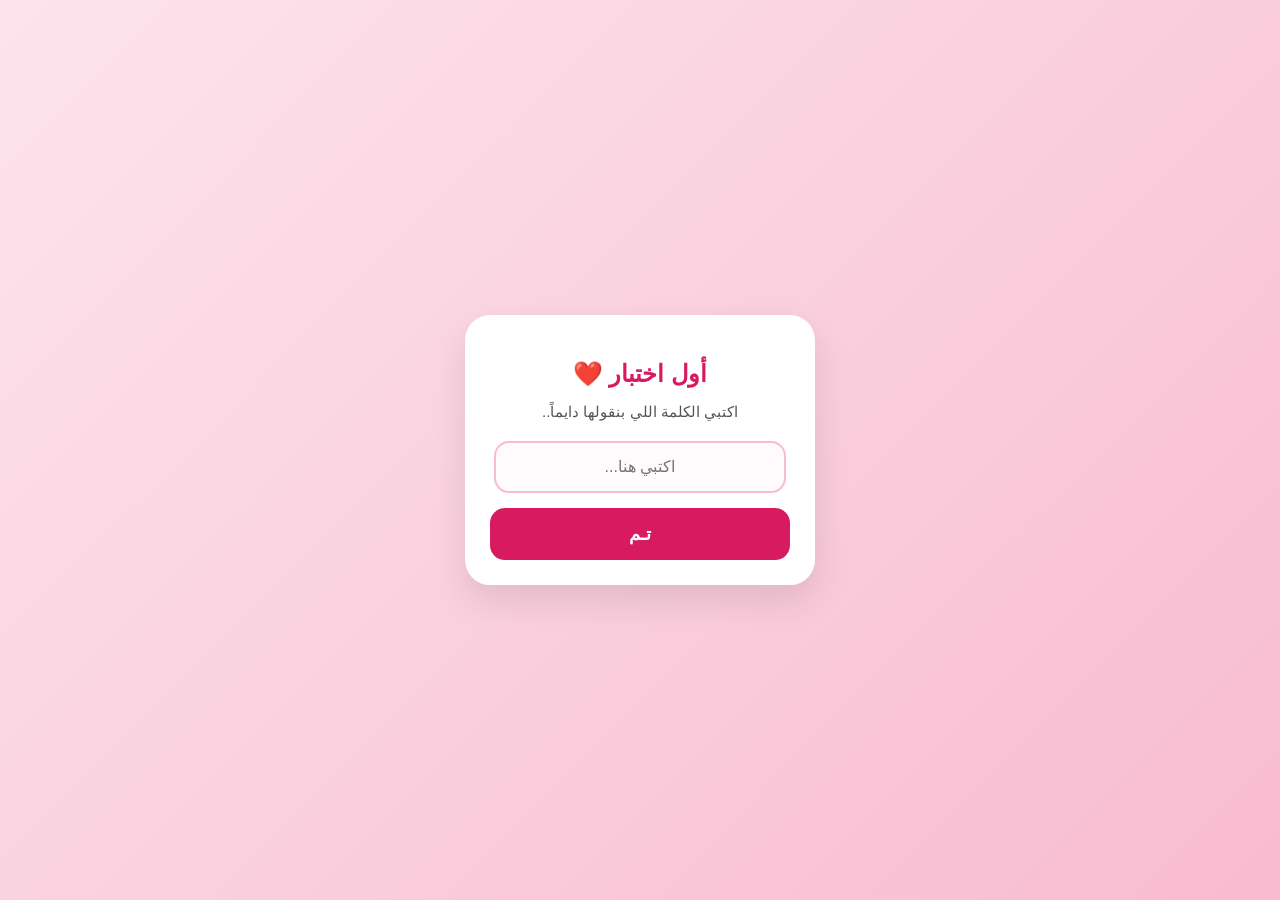
<file: index.html>
<!DOCTYPE html>
<html lang="ar" dir="rtl">
<head>
    <meta charset="UTF-8">
    <meta name="viewport" content="width=device-width, initial-scale=1.0">
    <title>مفاجأة خاصة ❤️</title>
    <link rel="stylesheet" href="style.css">
</head>
<body>

    <div class="container">
        <div class="card active" id="card1">
            <h2>أول اختبار ❤️</h2>
            <p>اكتبي الكلمة اللي بنقولها دايماً..</p>
            <input type="text" id="input1" placeholder="اكتبي هنا...">
            <p class="error" id="err1">مش دي الكلمة! ركزي 😉</p>
            <button onclick="validateStep(1)">تـم</button>
        </div>

        <div class="card" id="card2">
            <h2>تاني اختبار 🎂</h2>
            <p>تاريخ عيد ميلادك كام؟</p>
            <input type="text" id="input2" placeholder="مثلاً: 15/5">
            <p class="error" id="err2">التاريخ غلط.. ركزي</p>
            <button onclick="validateStep(2)">تـم</button>
        </div>

        <div class="card" id="card3">
            <h2>تالت اختبار 🎈</h2>
            <p>عندك كام سنة دلوقتي؟</p>
            <input type="number" id="input3" placeholder="اكتبي سنك">
            <p class="error" id="err3">السن مش مظبوط!</p>
            <button onclick="validateStep(3)">تـم</button>
        </div>

        <div class="card" id="card4">
            <h2>رابع اختبار 🤝</h2>
            <p>اليوم اللي اتقابلنا فيه كان يوم كام؟</p>
            <input type="text" id="input4" placeholder="مثلاً: 20/10">
            <p class="error" id="err4">معقولة نسيتي اليوم ده؟</p>
            <button onclick="validateStep(4)">تـم</button>
        </div>

        <div class="card" id="card5">
            <h2>خامس اختبار 📏</h2>
            <p>طولك كام سم؟</p>
            <input type="number" id="input5" placeholder="اكتبي طولك بالظبط">
            <p class="error" id="err5">الرقم مش صح!</p>
            <button onclick="validateStep(5)">تـم</button>
        </div>

        <div class="card" id="card6">
            <h2>آخر سؤال ✨</h2>
            <p>جاهزة تشوفي المفاجأة؟ (اكتبي "جاهزة")</p>
            <input type="text" id="input6" placeholder="...">
            <p class="error" id="err6">اكتبي الكلمة صح عشان تشوفي المفاجأة</p>
            <button onclick="validateStep(6)">يلا بينا!</button>
        </div>
    </div>

    <script src="script.js"></script>
</body>
</html>
</file>
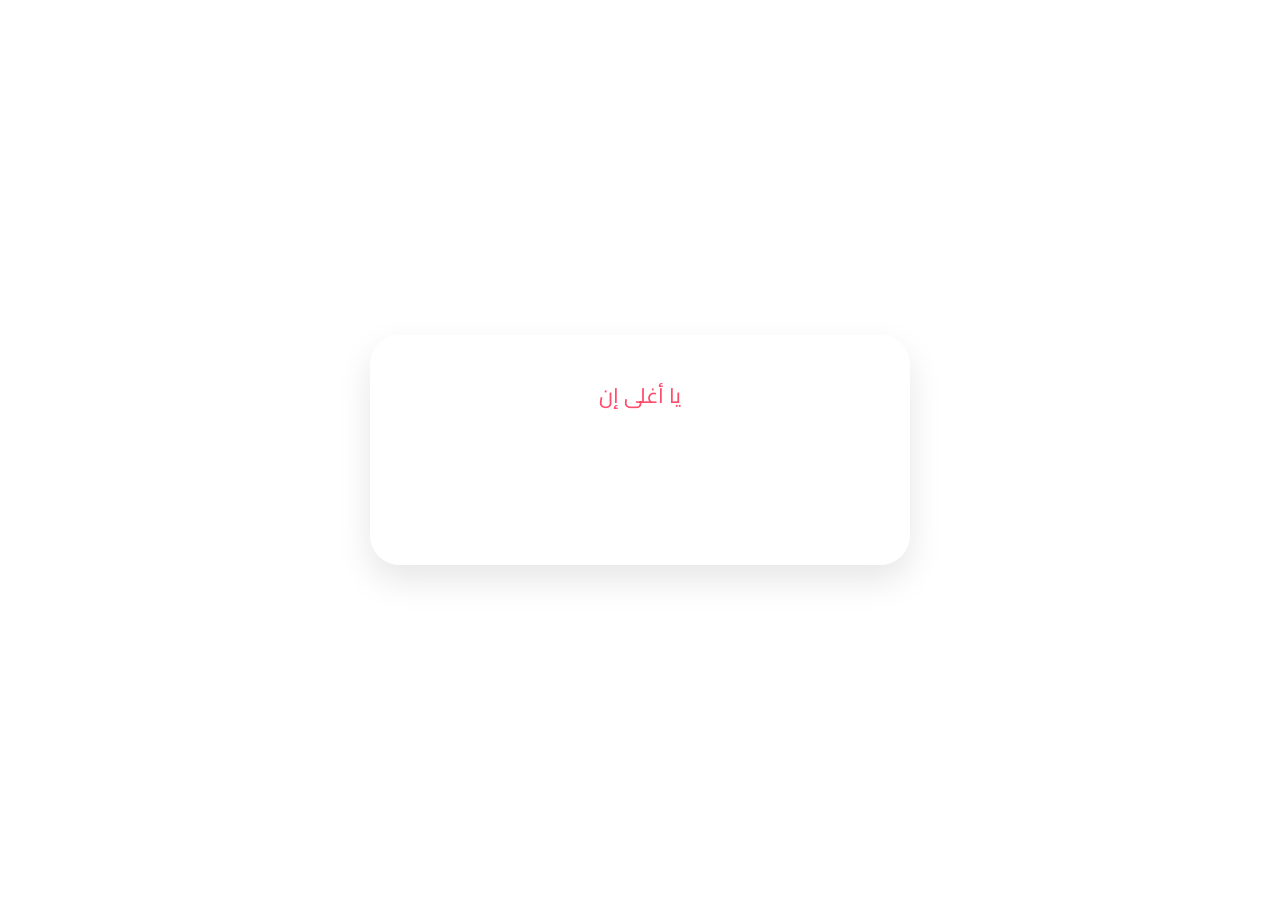
<file: love.html>
<!DOCTYPE html>
<html lang="ar" dir="rtl">
<head>
    <meta charset="UTF-8">
    <meta name="viewport" content="width=device-width, initial-scale=1.0">
    <title>حكايتنا الجميلة</title>
    <style>
        @import url('https://fonts.googleapis.com/css2?family=Cairo:wght@200..1000&display=swap');
        :root {
            --main-bg: #fff5f5;
            --accent-color: #ff4d6d;
            --card-bg: rgba(255, 255, 255, 0.4);
            --text-color: #4a4a4a;
        }

        * {
            font-family: "Cairo", sans-serif;
        }

        body, html {
            margin: 0;
            padding: 0;
            background: linear-gradient(135deg, #ffafbd 0%, #ffc3a0 100%);
            background-attachment: fixed;
            min-height: 100vh;
            color: var(--text-color);
            overflow-x: hidden;
        }

        /* شاشة البداية */
        #intro-overlay {
            position: fixed;
            top: 0;
            left: 0;
            width: 100%;
            height: 100%;
            background: white;
            z-index: 1000;
            display: flex;
            justify-content: center;
            align-items: center;
            transition: opacity 1s ease;
        }

        .intro-card {
            width: 85%;
            max-width: 500px;
            background: rgba(255, 255, 255, 0.9);
            padding: 40px 20px;
            border-radius: 30px;
            text-align: center;
            box-shadow: 0 15px 35px rgba(0,0,0,0.1);
        }

        #typing-text {
            font-size: 1.3rem;
            line-height: 2;
            min-height: 120px;
            margin-bottom: 30px;
            color: var(--accent-color);
            font-weight: 500;
        }

        .btn-start {
            background: var(--accent-color);
            color: white;
            border: none;
            padding: 15px 40px;
            border-radius: 30px;
            font-size: 1.2rem;
            cursor: pointer;
            display: none;
            box-shadow: 0 5px 15px rgba(255, 77, 109, 0.4);
        }

        /* الصفحة الرئيسية */
        .container {
            padding: 30px 15px;
            max-width: 500px;
            margin: 0 auto;
            display: none;
            animation: fadeInUp 1.2s ease;
        }

        .card {
            background: var(--card-bg);
            backdrop-filter: blur(12px);
            -webkit-backdrop-filter: blur(12px);
            border: 1px solid rgba(255, 255, 255, 0.5);
            border-radius: 25px;
            margin-bottom: 30px;
            padding: 25px;
            box-shadow: 0 10px 30px rgba(0,0,0,0.05);
            text-align: center;
        }

        /* تنسيق العداد */
        .timer-title {
            font-size: 1.4rem;
            margin-bottom: 15px;
            color: #d63384;
            font-weight: bold;
        }

        .timer-display {
            display: grid;
            grid-template-columns: repeat(4, 1fr);
            gap: 10px;
        }

        .timer-segment {
            background: rgba(255, 255, 255, 0.5);
            padding: 10px 5px;
            border-radius: 12px;
        }

        .timer-num {
            display: block;
            font-size: 1.5rem;
            font-weight: bold;
            color: var(--accent-color);
        }

        .timer-label {
            font-size: 0.8rem;
        }

        .card img {
            width: 100%;
            border-radius: 20px;
            margin-bottom: 15px;
        }

        @keyframes fadeInUp {
            from { opacity: 0; transform: translateY(30px); }
            to { opacity: 1; transform: translateY(0); }
        }
    </style>
</head>
<body>

    <audio id="bg-music" loop>
        <source src="images/bf856b0e-8747-401b-9d53-3e04f5e061a1.mp3" type="audio/mpeg">
    </audio>

    <div id="intro-overlay">
        <div class="intro-card">
            <div id="typing-text"></div>
            <button class="btn-start" id="start-btn" onclick="startJourney()">أكملي الرحلة</button>
        </div>
    </div>

    <div class="container" id="main-content">
        
        <div class="card">
            <div class="timer-title">بقالنا سوا ❤️</div>
            <div class="timer-display">
                <div class="timer-segment"><span class="timer-num" id="days">0</span><span class="timer-label">يوم</span></div>
                <div class="timer-segment"><span class="timer-num" id="hours">0</span><span class="timer-label">ساعة</span></div>
                <div class="timer-segment"><span class="timer-num" id="minutes">0</span><span class="timer-label">دقيقة</span></div>
                <div class="timer-segment"><span class="timer-num" id="seconds">0</span><span class="timer-label">ثانية</span></div>
            </div>
        </div>

        <div class="card">
            <img src="images/photoone.jpg" alt="صورة 1">
            <p>أنا غيرت من نفسي  واسف على كل اللي حصل بسببي كنت شاب طايش مش عارف كنت بعمل ايه، بس دلوقتي عرفت وحسيت اني ابقا معاكي وجمبك ، في حجات شوفتها منك وعملتيلها خلتني ابددأ اغير من نفسي عشان اهلي وعشانك وعشان نفسي تتقبلي اني ابقا حبيبك 💗؟؟! ومعاكي في رحلتك باقيه
</p>
        </div>

        <div class="card">
            <img src="images/phototwo.jpg" alt="صورة 2">
            <p>ضحكتك دي هي السبب اللي بيخليني أبتسم دايماً.</p>
        </div>

        <div class="card">
            <img src="images/photothree.jpg" alt="صورة 3">
            <p>153 سم توقعني كده وتغيرني 😂😂😂 ،💗💗💗 بحبك يا دنيا أوي .</p>
        </div>

    </div>

    <script>
        // --- تعديل التاريخ من هنا ---
        const startDate = new Date("November 12 2024 00:00:00").getTime(); // غير التاريخ ده لتاريخ أول يوم ليكم
        // ------------------------

        const message = "يا أغلى إنسانة في قلبي.. \n النهاردة حبيت أعملك حاجة بسيطة تعبر عن حبي ليكي.. \n جاهزة نبدأ رحلتنا سوا؟";
        let index = 0;

        function typeWriter() {
            if (index < message.length) {
                let char = message.charAt(index);
                document.getElementById("typing-text").innerHTML += (char === '\n') ? '<br>' : char;
                index++;
                setTimeout(typeWriter, 100);
            } else {
                document.getElementById("start-btn").style.display = "inline-block";
            }
        }

        function updateTimer() {
            const now = new Date().getTime();
            const diff = now - startDate;

            const d = Math.floor(diff / (1000 * 60 * 60 * 24));
            const h = Math.floor((diff % (1000 * 60 * 60 * 24)) / (1000 * 60 * 60));
            const m = Math.floor((diff % (1000 * 60 * 60)) / (1000 * 60));
            const s = Math.floor((diff % (1000 * 60)) / 1000);

            document.getElementById("days").innerHTML = d;
            document.getElementById("hours").innerHTML = h;
            document.getElementById("minutes").innerHTML = m;
            document.getElementById("seconds").innerHTML = s;
        }

        function startJourney() {
            document.getElementById("bg-music").play();
            document.getElementById("intro-overlay").style.opacity = "0";
            setTimeout(() => {
                document.getElementById("intro-overlay").style.display = "none";
                document.getElementById("main-content").style.display = "block";
                setInterval(updateTimer, 1000); // يبدأ العداد يشتغل
                updateTimer();
            }, 1000);
        }

        window.onload = typeWriter;
    </script>
</body>
</html>
</file>
<file: style.css>
body {
    font-family: 'Segoe UI', Tahoma, Geneva, Verdana, sans-serif;
    background: linear-gradient(135deg, #fce4ec 0%, #f8bbd0 100%);
    display: flex;
    justify-content: center;
    align-items: center;
    height: 100vh;
    margin: 0;
    overflow: hidden;
    /* منع الـ scrolling عشان الكارت يفضل ثابت في النص */
    touch-action: none; 
}

.container {
    position: relative;
    /* العرض بقى بالنسيبة المئوية عشان يناسب شاشات الموبايل الصغيرة */
    width: 90%; 
    max-width: 350px; /* ميعديش الحجم ده في الشاشات الكبيرة */
    height: 450px;
    display: flex;
    justify-content: center;
    align-items: center;
}

.card {
    background: white;
    padding: 25px;
    border-radius: 25px; /* خليت الحواف أنعم شوية */
    box-shadow: 0 15px 35px rgba(0,0,0,0.1);
    width: 100%;
    text-align: center;
    position: absolute;
    top: 50%;
    left: 50%;
    /* السنترة الذهبية */
    transform: translate(-50%, -50%) scale(0.9);
    opacity: 0;
    visibility: hidden;
    transition: all 0.5s cubic-bezier(0.4, 0, 0.2, 1);
    box-sizing: border-box;
}

.card.active {
    opacity: 1;
    visibility: visible;
    transform: translate(-50%, -50%) scale(1);
    z-index: 10;
}

h2 { 
    color: #d81b60; 
    margin-bottom: 10px; 
    font-size: clamp(20px, 5vw, 24px); /* حجم الخط يتغير حسب الشاشة */
}

p { 
    color: #555; 
    margin-bottom: 20px;
    font-size: 15px;
}

input {
    width: 86%;
    padding: 15px; /* زيادة الـ padding عشان الكتابة بالموبايل تبقى أسهل */
    margin-bottom: 15px;
    border: 2px solid #f8bbd0;
    border-radius: 15px;
    outline: none;
    text-align: center;
    font-size: 16px;
    background-color: #fffafb;
    transition: 0.3s;
    /* منع الزووم التلقائي في الآيفون لما تدوس على الـ input */
}

input:focus { 
    border-color: #d81b60; 
    background-color: #fff;
}

button {
    background-color: #d81b60;
    color: white;
    border: none;
    padding: 15px;
    border-radius: 15px;
    cursor: pointer;
    width: 100%;
    font-size: 18px;
    font-weight: bold;
    /* عشان التتش في الموبايل يبقى سريع */
    -webkit-tap-highlight-color: transparent; 
}

button:active {
    transform: scale(0.98); /* تأثير ضغطة الزرار */
    background-color: #ad1457;
}

.error { 
    color: #e91e63; 
    font-size: 13px; 
    display: none; 
    margin-top: -10px; 
    margin-bottom: 10px;
}

/* لو الموبايل بالعرض (Landscape) */
@media (max-height: 500px) {
    .container { height: 100%; }
    .card { padding: 15px; }
    h2 { margin-bottom: 5px; }
}
</file>
